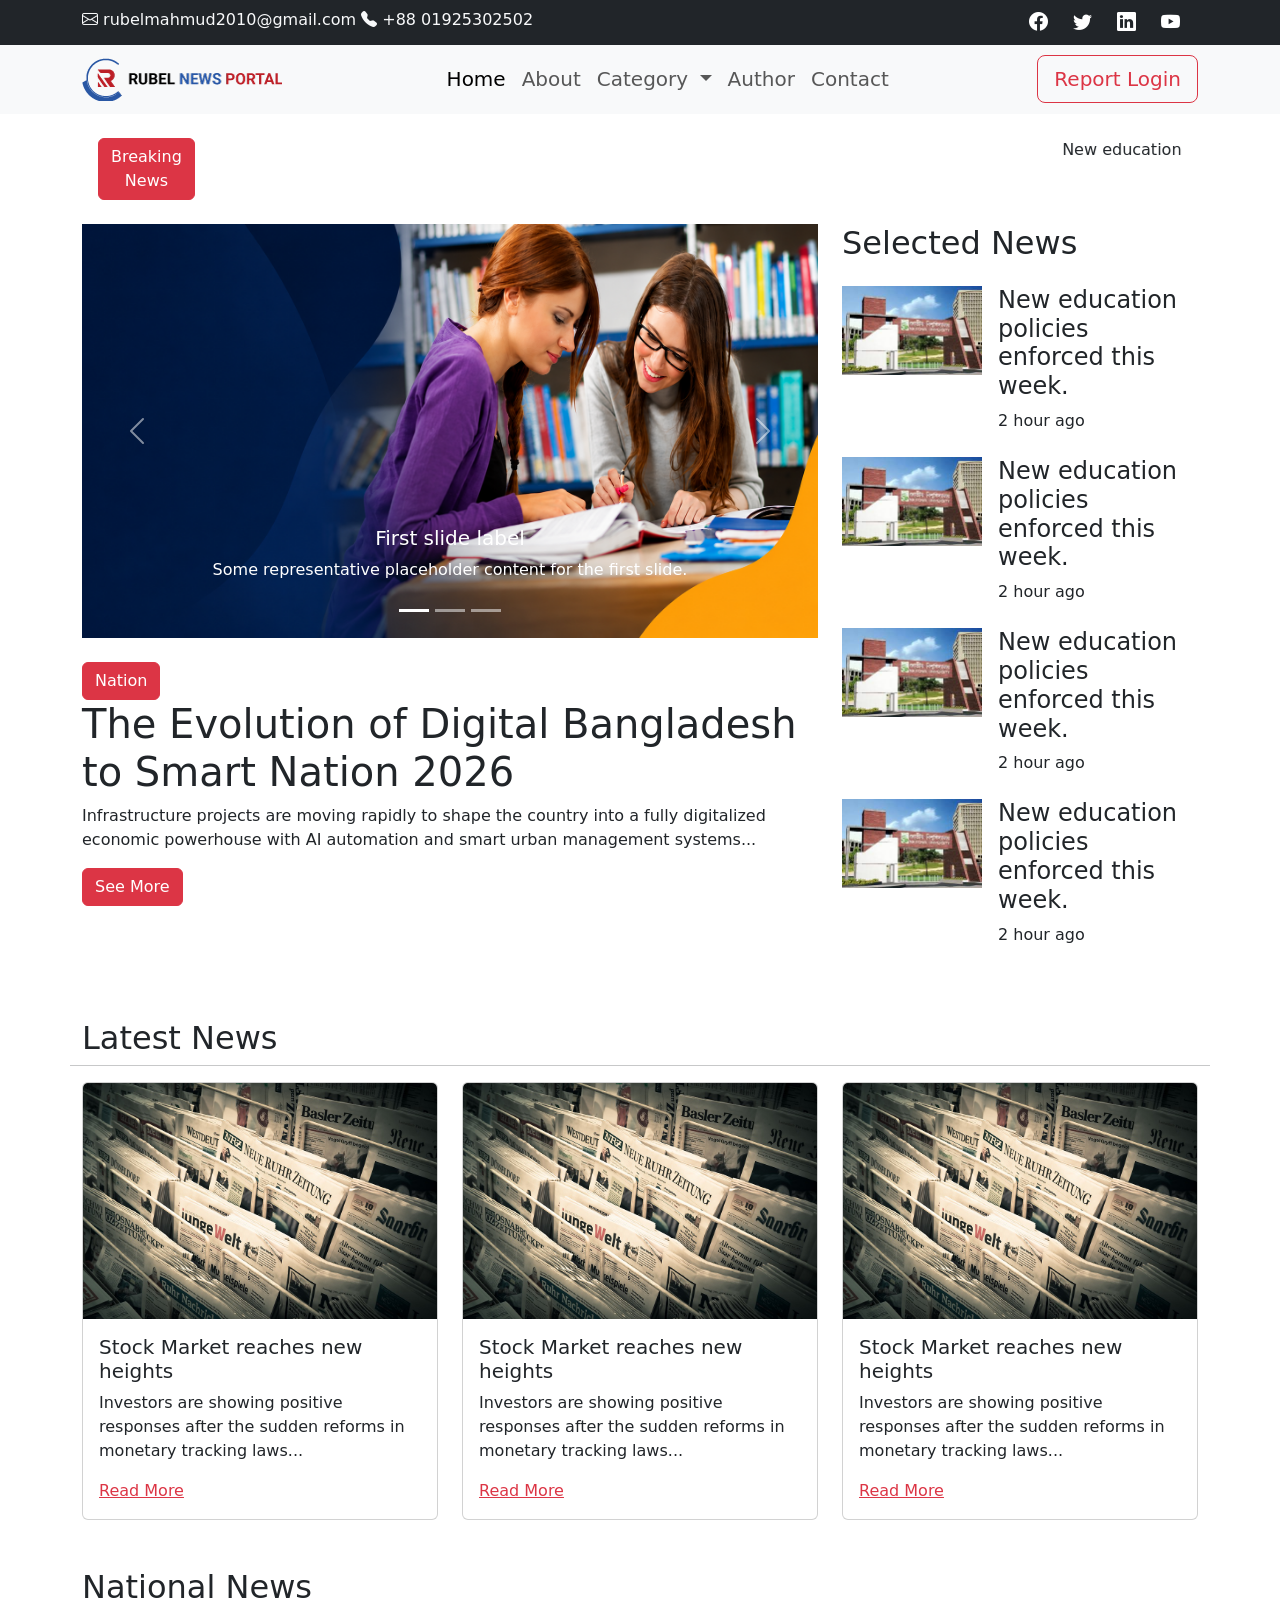
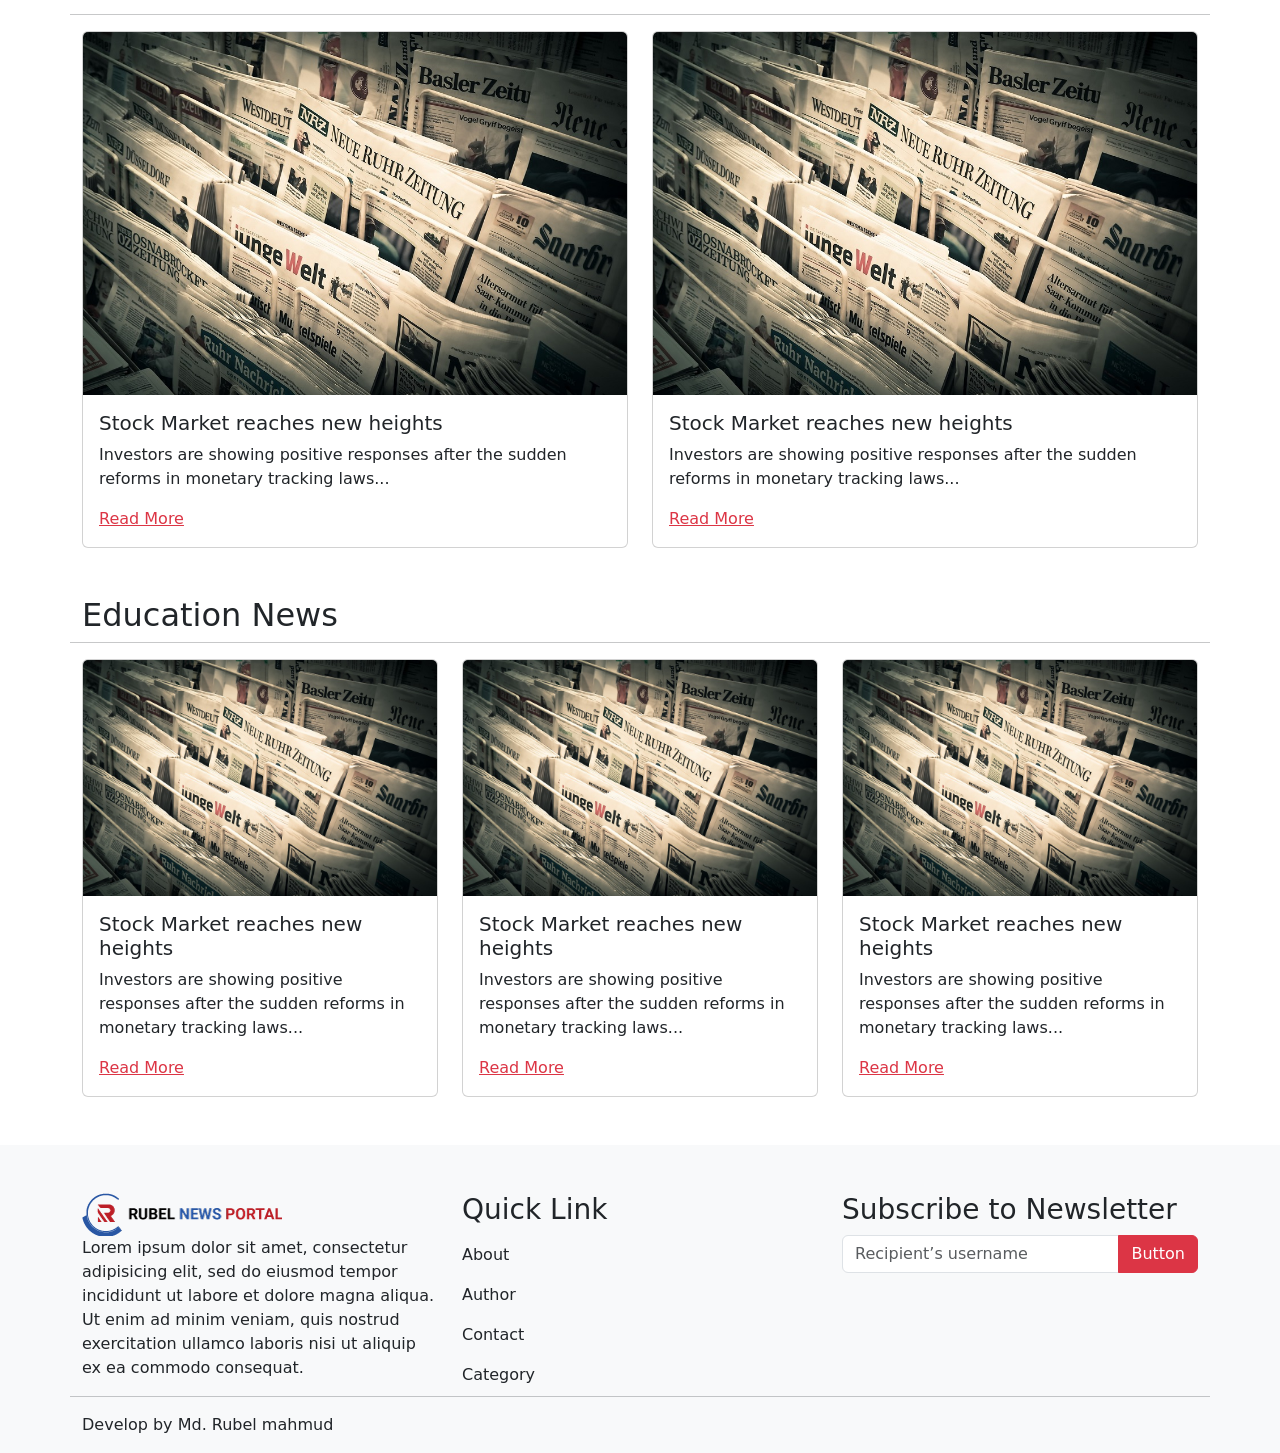
<file: index.html>
<!DOCTYPE html>
<html>
<head>
	<meta charset="utf-8">
	<meta name="viewport" content="width=device-width, initial-scale=1">
	<title>News Portal</title>
	<link rel="stylesheet" href="https://cdn.jsdelivr.net/npm/bootstrap-icons@1.13.1/font/bootstrap-icons.min.css">
	<link href="https://cdn.jsdelivr.net/npm/bootstrap@5.3.8/dist/css/bootstrap.min.css" rel="stylesheet">
	<link rel="stylesheet" type="text/css" href="css/style.css">
</head>
<body>
	<!-- Top Menu -->
	<section id="" class="bg-dark">
		<div class="container">
				<div class="row">
					<div class="col-md-6 mt-2">
						<a href="" class="text-light text-decoration-none"><i class="bi bi-envelope"></i> rubelmahmud2010@gmail.com</a>
						<span class="text-light"><i class="bi bi-telephone-fill"></i> +88 01925302502</span>
					</div>
					<div class="col-md-6">
						<div class="social-iocn  text-end">
							<a href="#"><i class="my-iocn bi bi-facebook"></i></a>
							<a href="#"><i class="my-iocn bi bi-twitter"></i></a>
							<a href="#"><i class="my-iocn bi bi-linkedin"></i></a>
							<a href="#"><i class="my-iocn bi bi-youtube"></i></a>
						</div>
						
					</div>
				</div>
			</div>
		
	</section>
	<!-- main navbar -->
	<nav class="navbar navbar-expand-lg bg-body-tertiary">
  <div class="container">
    <a class="navbar-brand" href="index.html"><img src="img/logo.png"></a>
    <button class="navbar-toggler" type="button" data-bs-toggle="collapse" data-bs-target="#navbarSupportedContent" aria-controls="navbarSupportedContent" aria-expanded="false" aria-label="Toggle navigation">
      <span class="navbar-toggler-icon"></span>
    </button>
    <div class="collapse navbar-collapse" id="navbarSupportedContent">
      <ul class="navbar-nav mx-auto mb-2 mb-lg-0">
        <li class="nav-item">
          <a class="nav-link active fs-5" aria-current="page" href="index.html">Home</a>
        </li>
        <li class="nav-item">
          <a class="nav-link fs-5" href="about.html">About</a>
        </li>
        <li class="nav-item dropdown">
          <a class="nav-link dropdown-toggle fs-5" href="#" role="button" data-bs-toggle="dropdown">
            Category
          </a>
          <ul class="dropdown-menu">
            <li><a class="dropdown-item fs-5" href="category.html">National</a></li>
            <li><a class="dropdown-item fs-5" href="category.html">Politics</a></li>
            <li><a class="dropdown-item fs-5" href="category.html">Sports</a></li>
            <li><a class="dropdown-item fs-5" href="category.html">Education</a></li>
            <li><a class="dropdown-item fs-5" href="category.html">Entertainment</a></li>
          </ul>
        </li>
        <li class="nav-item">
          <a class="nav-link fs-5" href="author.html">Author</a>
        </li>
        <li class="nav-item">
          <a class="nav-link fs-5" href="contact.html">Contact</a>
        </li>
      </ul>

        <a class="btn btn-outline-danger btn-lg" href="login.html">Report Login</a>
      
    </div>
  </div>
</nav>
<!-- breaking news -->
<div class="container">
	<div class="row">
		<div class="col-md-12 d-flex my-4">
			<div class="mx-3">
				<button class="btn btn-danger">Breaking News</button>
			</div>
			<div class="mx-3">
				<marquee onmouseover="this.stop();" onmouseout="this.start();"><span>New education policies enforced this week. | New education policies enforced this week. | New education policies enforced this week. | New education policies enforced this week.</span></marquee>
			</div>
		</div>
	</div>
</div>
<!-- Slider and Slidebar news -->
<div class="container">
  <div class="row">
    <div class="col-md-8">
      <div id="carouselExampleCaptions" class="carousel slide" data-bs-ride="carousel">
  <div class="carousel-indicators">
    <button type="button" data-bs-target="#carouselExampleCaptions" data-bs-slide-to="0" class="active" aria-current="true" aria-label="Slide 1"></button>
    <button type="button" data-bs-target="#carouselExampleCaptions" data-bs-slide-to="1" aria-label="Slide 2"></button>
    <button type="button" data-bs-target="#carouselExampleCaptions" data-bs-slide-to="2" aria-label="Slide 3"></button>
  </div>
  <div class="carousel-inner">
    <div class="carousel-item active">
      <img src="img/slider-1.png" class="d-block w-100" alt="...">
      <div class="carousel-caption d-none d-md-block">
        <h5>First slide label</h5>
        <p>Some representative placeholder content for the first slide.</p>
      </div>
    </div>
    <div class="carousel-item">
      <img src="img/slider-2.png" class="d-block w-100" alt="...">
      <div class="carousel-caption d-none d-md-block">
        <h5>Second slide label</h5>
        <p>Some representative placeholder content for the second slide.</p>
      </div>
    </div>
    <div class="carousel-item">
      <img src="img/slider-3.png" class="d-block w-100" alt="...">
      <div class="carousel-caption d-none d-md-block">
        <h5>Third slide label</h5>
        <p>Some representative placeholder content for the third slide.</p>
      </div>
    </div>
  </div>
  <button class="carousel-control-prev" type="button" data-bs-target="#carouselExampleCaptions" data-bs-slide="prev">
    <span class="carousel-control-prev-icon" aria-hidden="true"></span>
    <span class="visually-hidden">Previous</span>
  </button>
  <button class="carousel-control-next" type="button" data-bs-target="#carouselExampleCaptions" data-bs-slide="next">
    <span class="carousel-control-next-icon" aria-hidden="true"></span>
    <span class="visually-hidden">Next</span>
  </button>
</div>
			<button class="btn btn-danger mt-4">Nation</button>
			<h1>The Evolution of Digital Bangladesh to Smart Nation 2026</h1>
			<p>Infrastructure projects are moving rapidly to shape the country into a fully digitalized economic powerhouse with AI automation and smart urban management systems...</p>
			<button class="btn btn-danger">See More</button>

		</div>
		<div class="col-md-4">
			<h2>Selected News</h2>

			<div class="d-flex my-4">
				<div class="img-section">
					<img src="img/sb-2.jpg">
				</div>
				<div class="content-section ms-3">
					<h4>New education policies enforced this week.</h4>
					<span>2 hour ago</span>
				</div>
			</div>
			<div class="d-flex my-4">
				<div class="img-section">
					<img src="img/sb-2.jpg">
				</div>
				<div class="content-section ms-3">
					<h4>New education policies enforced this week.</h4>
					<span>2 hour ago</span>
				</div>
			</div>
			<div class="d-flex my-4">
				<div class="img-section">
					<img src="img/sb-2.jpg">
				</div>
				<div class="content-section ms-3">
					<h4>New education policies enforced this week.</h4>
					<span>2 hour ago</span>
				</div>
			</div>
			<div class="d-flex my-4">
				<div class="img-section">
					<img src="img/sb-2.jpg">
				</div>
				<div class="content-section ms-3">
					<h4>New education policies enforced this week.</h4>
					<span>2 hour ago</span>
				</div>
			</div>

		</div>
	</div>
</div>
<!-- Latest News start -->
<div class="container">
  <div class="row mt-5">
  	<h2>Latest News</h2>
  	<hr>
  	<div class="col-md-4">
  		<div class="card">
			  <img src="img/ln1.jpg" class="card-img-top" alt="...">
			  <div class="card-body">
			    <h5 class="card-title">Stock Market reaches new heights</h5>
			    <p class="card-text">Investors are showing positive responses after the sudden reforms in monetary tracking laws...</p>
			    <a href="#" class="text-danger">Read More</a>
		  </div>
		</div>
  	</div>
  	<div class="col-md-4">
  		<div class="card">
			  <img src="img/ln1.jpg" class="card-img-top" alt="...">
			  <div class="card-body">
			    <h5 class="card-title">Stock Market reaches new heights</h5>
			    <p class="card-text">Investors are showing positive responses after the sudden reforms in monetary tracking laws...</p>
			    <a href="#" class="text-danger">Read More</a>
		  </div>
		</div>
  	</div>
  	<div class="col-md-4">
  		<div class="card">
			  <img src="img/ln1.jpg" class="card-img-top" alt="...">
			  <div class="card-body">
			    <h5 class="card-title">Stock Market reaches new heights</h5>
			    <p class="card-text">Investors are showing positive responses after the sudden reforms in monetary tracking laws...</p>
			    <a href="#" class="text-danger">Read More</a>
		  </div>
		</div>
  	</div>

  </div>
</div>
<!-- national News start -->
<div class="container">
  <div class="row mt-5">
  	<h2>National News</h2>
  	<hr>
  	<div class="col-md-6">
  		<div class="card">
			  <img src="img/ln1.jpg" class="card-img-top" alt="...">
			  <div class="card-body">
			    <h5 class="card-title">Stock Market reaches new heights</h5>
			    <p class="card-text">Investors are showing positive responses after the sudden reforms in monetary tracking laws...</p>
			    <a href="#" class="text-danger">Read More</a>
		  </div>
		</div>
  	</div>
  	<div class="col-md-6">
  		<div class="card">
			  <img src="img/ln1.jpg" class="card-img-top" alt="...">
			  <div class="card-body">
			    <h5 class="card-title">Stock Market reaches new heights</h5>
			    <p class="card-text">Investors are showing positive responses after the sudden reforms in monetary tracking laws...</p>
			    <a href="#" class="text-danger">Read More</a>
		  </div>
		</div>
  	</div>


  </div>
</div>
<!-- Education News start -->
<div class="container">
  <div class="row mt-5">
  	<h2>Education News</h2>
  	<hr>
  	<div class="col-md-4">
  		<div class="card">
			  <img src="img/ln1.jpg" class="card-img-top" alt="...">
			  <div class="card-body">
			    <h5 class="card-title">Stock Market reaches new heights</h5>
			    <p class="card-text">Investors are showing positive responses after the sudden reforms in monetary tracking laws...</p>
			    <a href="#" class="text-danger">Read More</a>
		  </div>
		</div>
  	</div>
  	<div class="col-md-4">
  		<div class="card">
			  <img src="img/ln1.jpg" class="card-img-top" alt="...">
			  <div class="card-body">
			    <h5 class="card-title">Stock Market reaches new heights</h5>
			    <p class="card-text">Investors are showing positive responses after the sudden reforms in monetary tracking laws...</p>
			    <a href="#" class="text-danger">Read More</a>
		  </div>
		</div>
  	</div>
  	<div class="col-md-4">
  		<div class="card">
			  <img src="img/ln1.jpg" class="card-img-top" alt="...">
			  <div class="card-body">
			    <h5 class="card-title">Stock Market reaches new heights</h5>
			    <p class="card-text">Investors are showing positive responses after the sudden reforms in monetary tracking laws...</p>
			    <a href="#" class="text-danger">Read More</a>
		  </div>
		</div>
  	</div>

  </div>
</div>
<!-- Big Footer start -->
<footer id="" class="bg-light">
	<div class="container">
  <div class="row mt-5">

  	<div class="col-md-4 mt-5">
  	<div class="footer-logo">
  		<img src="img/logo.png">
  	</div>
  	<p>Lorem ipsum dolor sit amet, consectetur adipisicing elit, sed do eiusmod
  	tempor incididunt ut labore et dolore magna aliqua. Ut enim ad minim veniam,
  	quis nostrud exercitation ullamco laboris nisi ut aliquip ex ea commodo
  	consequat.</p>
  	</div>
  	<div class="col-md-4 mt-5">
  		<ul class="navbar-nav">
  			<h3>Quick Link</h3>
  			<li class="nav-item"><a class="nav-link" href="">About</a></li>
  			<li class="nav-item"><a class="nav-link" href="">Author</a></li>
  			<li class="nav-item"><a class="nav-link" href="">Contact</a></li>
  			<li class="nav-item"><a class="nav-link" href="">Category</a></li>

  		</ul>
  	
  	</div>
  	<div class="col-md-4 mt-5">
  		<h3>Subscribe to Newsletter</h3>
  		<form class="form-group">
  			<div class="input-group mb-3">
				  <input type="text" class="form-control" placeholder="Recipient’s username" aria-label="Recipient’s username" aria-describedby="button-addon2">
				  <button class="btn btn-danger" type="button" id="button-addon2">Button</button>
				</div>
  		</form>
  	
  	</div>
  	<hr>
  	<p>Develop by Md. Rubel mahmud</p>
  </div>
</div>
</footer>



	

<script src="https://cdn.jsdelivr.net/npm/bootstrap@5.3.8/dist/js/bootstrap.bundle.min.js"></script>
</body>
</html>
</file>
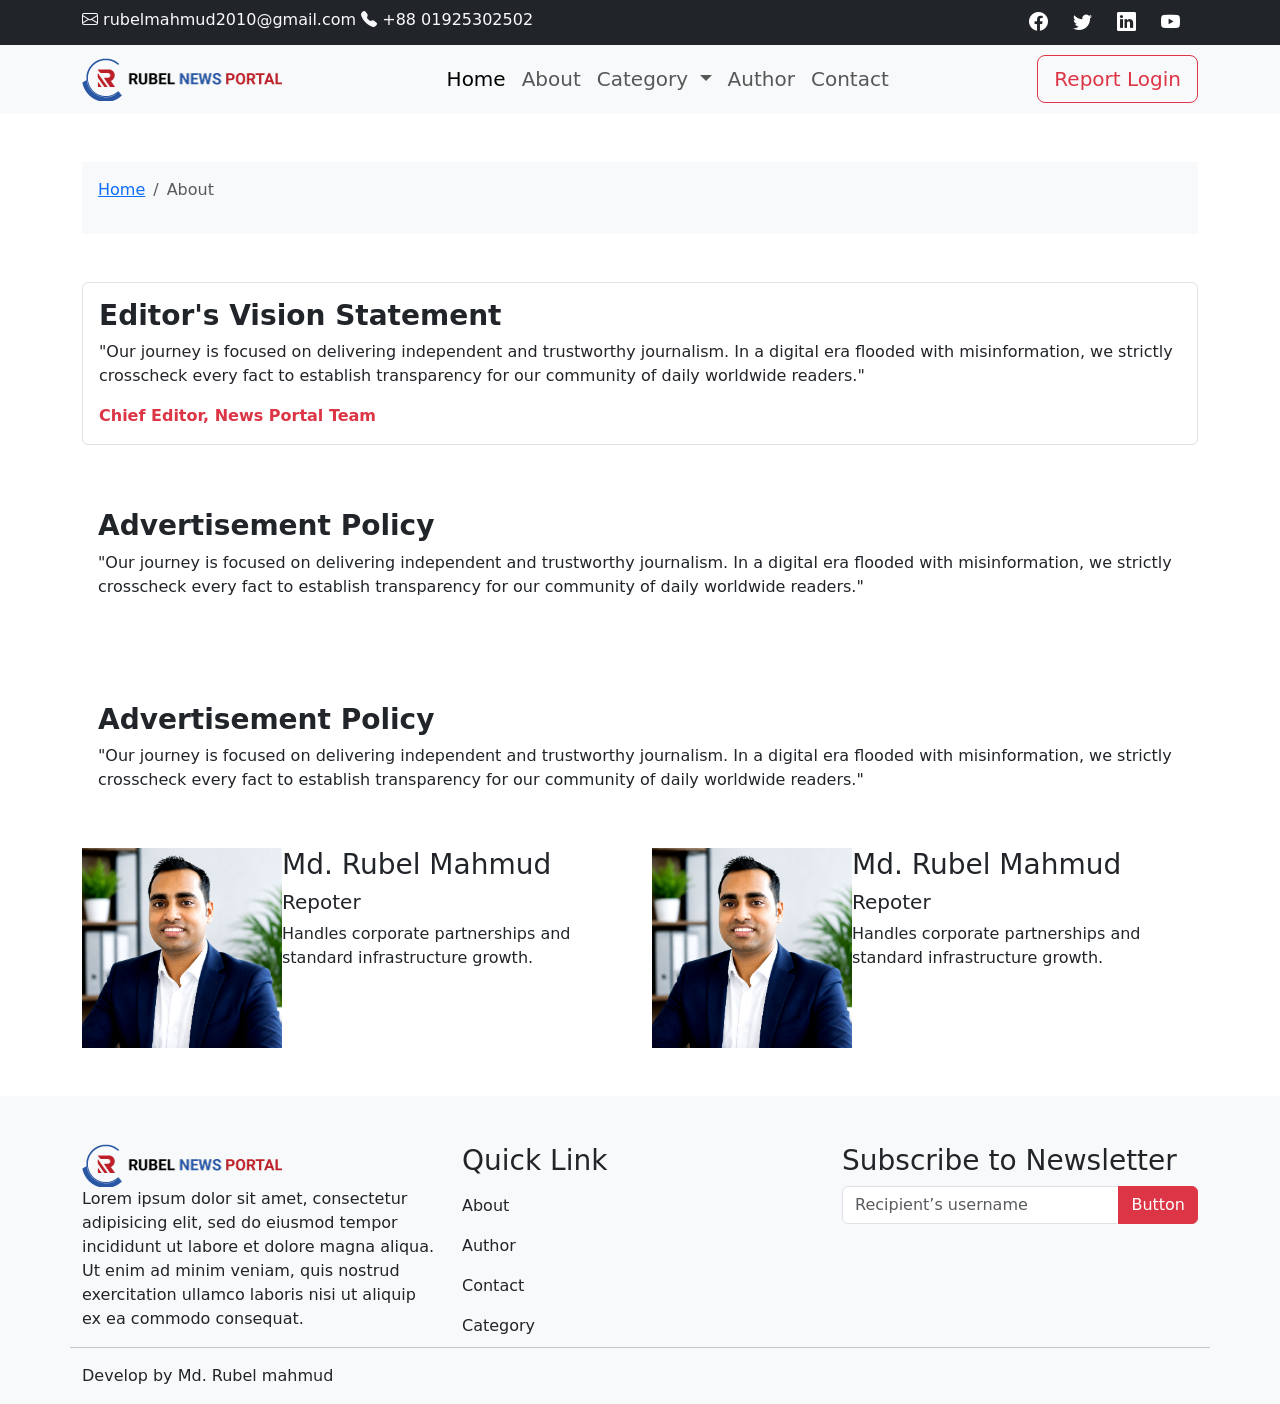
<file: about.html>
<!DOCTYPE html>
<html>
<head>
	<meta charset="utf-8">
	<meta name="viewport" content="width=device-width, initial-scale=1">
	<title>News Portal: about</title>
	<link rel="stylesheet" href="https://cdn.jsdelivr.net/npm/bootstrap-icons@1.13.1/font/bootstrap-icons.min.css">
	<link href="https://cdn.jsdelivr.net/npm/bootstrap@5.3.8/dist/css/bootstrap.min.css" rel="stylesheet">
	<link rel="stylesheet" type="text/css" href="css/style.css">
</head>
<body>
	<!-- Top Menu -->
	<section id="" class="bg-dark">
		<div class="container">
				<div class="row">
					<div class="col-md-6 mt-2">
						<a href="" class="text-light text-decoration-none"><i class="bi bi-envelope"></i> rubelmahmud2010@gmail.com</a>
						<span class="text-light"><i class="bi bi-telephone-fill"></i> +88 01925302502</span>
					</div>
					<div class="col-md-6">
						<div class="social-iocn  text-end">
							<a href="#"><i class="my-iocn bi bi-facebook"></i></a>
							<a href="#"><i class="my-iocn bi bi-twitter"></i></a>
							<a href="#"><i class="my-iocn bi bi-linkedin"></i></a>
							<a href="#"><i class="my-iocn bi bi-youtube"></i></a>
						</div>
						
					</div>
				</div>
			</div>
		
	</section>
	<!-- main navbar -->
	<nav class="navbar navbar-expand-lg bg-body-tertiary">
  <div class="container">
    <a class="navbar-brand" href="#index.html"><img src="img/logo.png"></a>
    <button class="navbar-toggler" type="button" data-bs-toggle="collapse" data-bs-target="#navbarSupportedContent" aria-controls="navbarSupportedContent" aria-expanded="false" aria-label="Toggle navigation">
      <span class="navbar-toggler-icon"></span>
    </button>
    <div class="collapse navbar-collapse" id="navbarSupportedContent">
      <ul class="navbar-nav mx-auto mb-2 mb-lg-0">
        <li class="nav-item">
          <a class="nav-link active fs-5" aria-current="page" href="index.html">Home</a>
        </li>
        <li class="nav-item">
          <a class="nav-link fs-5" href="about.html">About</a>
        </li>
        <li class="nav-item dropdown">
          <a class="nav-link dropdown-toggle fs-5" href="#" role="button" data-bs-toggle="dropdown">
            Category
          </a>
          <ul class="dropdown-menu">
            <li><a class="dropdown-item fs-5" href="category.html">National</a></li>
            <li><a class="dropdown-item fs-5" href="category.html">Politics</a></li>
            <li><a class="dropdown-item fs-5" href="category.html">Sports</a></li>
            <li><a class="dropdown-item fs-5" href="category.html">Education</a></li>
            <li><a class="dropdown-item fs-5" href="category.html">Entertainment</a></li>
          </ul>
        </li>
        <li class="nav-item">
          <a class="nav-link fs-5" href="author.html">Author</a>
        </li>
        <li class="nav-item">
          <a class="nav-link fs-5" href="contact.html">Contact</a>
        </li>
      </ul>

        <a class="btn btn-outline-danger btn-lg" href="#">Report Login</a>
      
    </div>
  </div>
</nav>
<!-- Breadcome start -->
<div class="container">
		<nav aria-label="breadcrumb" class="mt-5 bg-light p-3">
	  <ol class="breadcrumb"> 
	    <li class="breadcrumb-item"><a href="index.html">Home</a></li>
	    <li class="breadcrumb-item active" aria-current="page">About</li>
	  </ol>
	</nav>
</div>
<!-- Editor Speech Section -->
<div class="container mt-5">
		<div class="p-3 border rounded">
				<h3 class="fw-bold">Editor's Vision Statement</h3>
				<p>"Our journey is focused on delivering independent and trustworthy journalism. In a digital era flooded with misinformation, we strictly crosscheck every fact to establish transparency for our community of daily worldwide readers."</p>
				<span class="text-danger fw-semibold">Chief Editor, News Portal Team</span>
		</div>
</div>
<div class="container mt-5">
		<div class="p-3">
				<h3 class="fw-bold">Advertisement Policy</h3>
				<p>"Our journey is focused on delivering independent and trustworthy journalism. In a digital era flooded with misinformation, we strictly crosscheck every fact to establish transparency for our community of daily worldwide readers."</p>
		</div>
</div>
<div class="container mt-5">
		<div class="p-3">
				<h3 class="fw-bold"></h3>
				<h3 class="fw-bold">Advertisement Policy</h3>
				<p>"Our journey is focused on delivering independent and trustworthy journalism. In a digital era flooded with misinformation, we strictly crosscheck every fact to establish transparency for our community of daily worldwide readers."</p>
		</div>
</div>
<!-- Administrative Staff Section. -->
<div class="container">
	<div class="row">
		<div class="col-md-6 mt-4">
			<div class="sarff-section d-flex">
				<div class="sarff-img">
					<img src="img/rubel-mahmud.jpg">
				</div>
				<div>
					<h3>Md. Rubel Mahmud</h3>
					<h5>Repoter</h5>
					<p>Handles corporate partnerships and standard infrastructure growth.</p>

				</div>
			</div>
		</div>
		<div class="col-md-6 mt-4">
			<div class="sarff-section d-flex">
				<div class="sarff-img">
					<img src="img/rubel-mahmud.jpg">
				</div>
				<div>
					<h3>Md. Rubel Mahmud</h3>
					<h5>Repoter</h5>
					<p>Handles corporate partnerships and standard infrastructure growth.</p>

				</div>
			</div>
		</div>
	</div>
</div>
<!-- Big Footer start -->
<footer id="" class="bg-light">
	<div class="container">
  <div class="row mt-5">

  	<div class="col-md-4 mt-5">
  	<div class="footer-logo">
  		<img src="img/logo.png">
  	</div>
  	<p>Lorem ipsum dolor sit amet, consectetur adipisicing elit, sed do eiusmod
  	tempor incididunt ut labore et dolore magna aliqua. Ut enim ad minim veniam,
  	quis nostrud exercitation ullamco laboris nisi ut aliquip ex ea commodo
  	consequat.</p>
  	</div>
  	<div class="col-md-4 mt-5">
  		<ul class="navbar-nav">
  			<h3>Quick Link</h3>
  			<li class="nav-item"><a class="nav-link" href="">About</a></li>
  			<li class="nav-item"><a class="nav-link" href="">Author</a></li>
  			<li class="nav-item"><a class="nav-link" href="">Contact</a></li>
  			<li class="nav-item"><a class="nav-link" href="">Category</a></li>

  		</ul>
  	
  	</div>
  	<div class="col-md-4 mt-5">
  		<h3>Subscribe to Newsletter</h3>
  		<form class="form-group">
  			<div class="input-group mb-3">
				  <input type="text" class="form-control" placeholder="Recipient’s username" aria-label="Recipient’s username" aria-describedby="button-addon2">
				  <button class="btn btn-danger" type="button" id="button-addon2">Button</button>
				</div>
  		</form>
  	
  	</div>
  	<hr>
  	<p>Develop by Md. Rubel mahmud</p>
  </div>
</div>
</footer>



	

<script src="https://cdn.jsdelivr.net/npm/bootstrap@5.3.8/dist/js/bootstrap.bundle.min.js"></script>
</body>
</html>
</file>
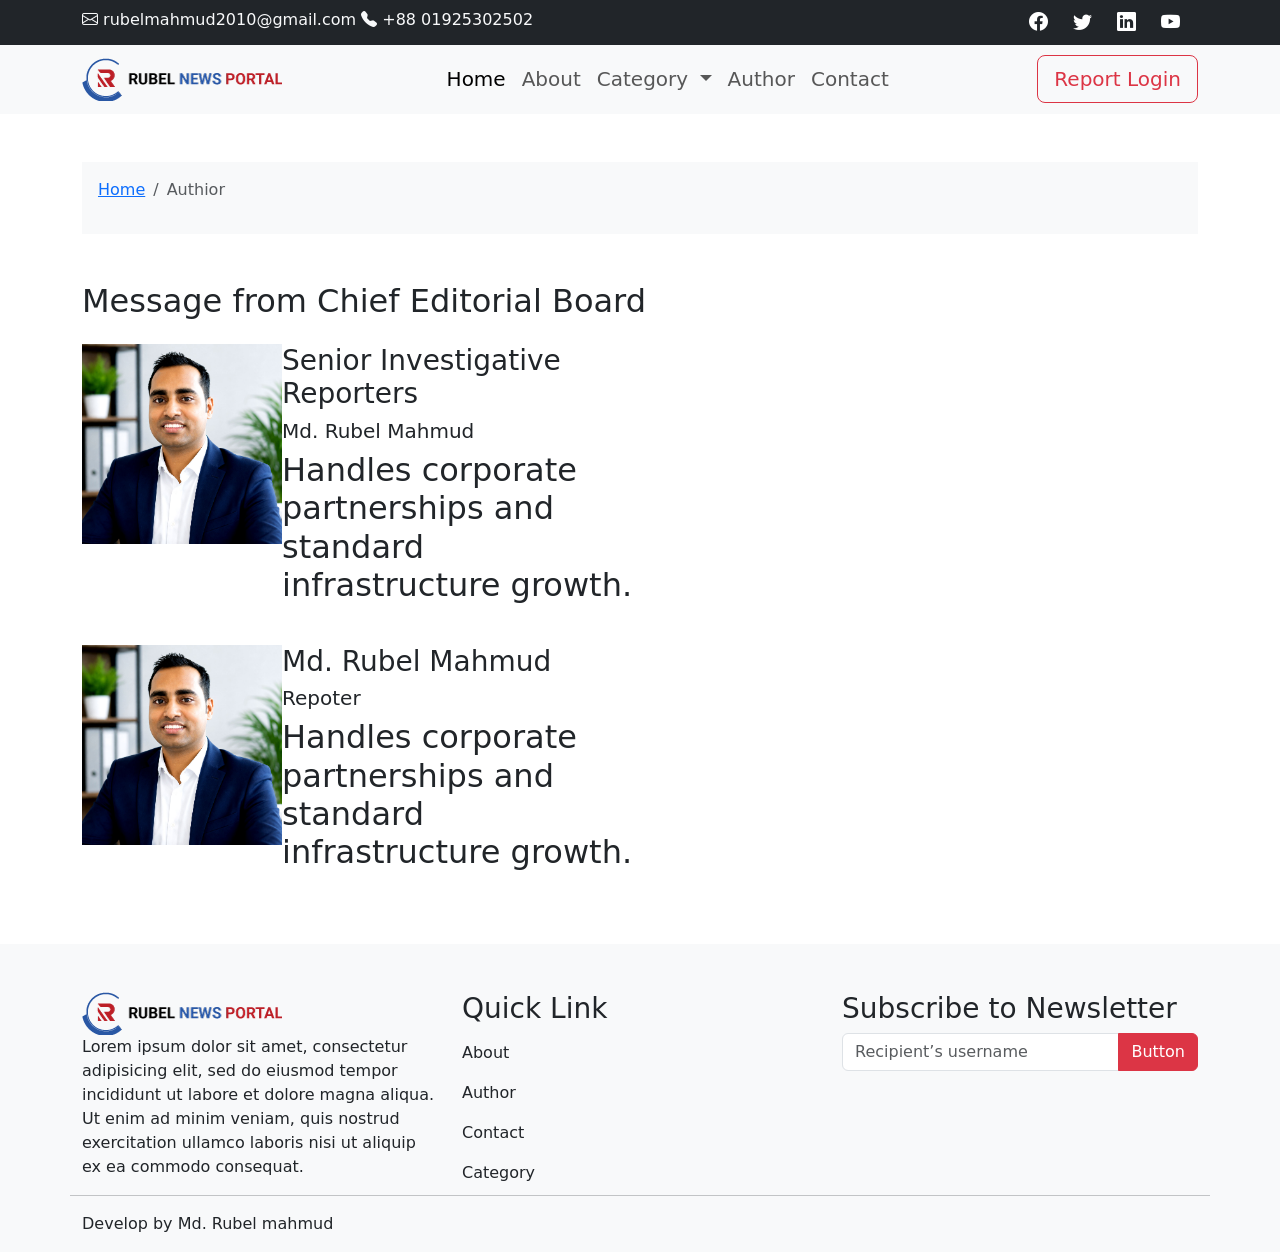
<file: author.html>
<!DOCTYPE html>
<html>
<head>
	<meta charset="utf-8">
	<meta name="viewport" content="width=device-width, initial-scale=1">
	<title>News Portal: Author</title>
	<link rel="stylesheet" href="https://cdn.jsdelivr.net/npm/bootstrap-icons@1.13.1/font/bootstrap-icons.min.css">
	<link href="https://cdn.jsdelivr.net/npm/bootstrap@5.3.8/dist/css/bootstrap.min.css" rel="stylesheet">
	<link rel="stylesheet" type="text/css" href="css/style.css">
</head>
<body>
	<!-- Top Menu -->
	<section id="" class="bg-dark">
		<div class="container">
				<div class="row">
					<div class="col-md-6 mt-2">
						<a href="" class="text-light text-decoration-none"><i class="bi bi-envelope"></i> rubelmahmud2010@gmail.com</a>
						<span class="text-light"><i class="bi bi-telephone-fill"></i> +88 01925302502</span>
					</div>
					<div class="col-md-6">
						<div class="social-iocn  text-end">
							<a href="#"><i class="my-iocn bi bi-facebook"></i></a>
							<a href="#"><i class="my-iocn bi bi-twitter"></i></a>
							<a href="#"><i class="my-iocn bi bi-linkedin"></i></a>
							<a href="#"><i class="my-iocn bi bi-youtube"></i></a>
						</div>
						
					</div>
				</div>
			</div>
		
	</section>
	<!-- main navbar -->
	<nav class="navbar navbar-expand-lg bg-body-tertiary">
  <div class="container">
    <a class="navbar-brand" href="index.html"><img src="img/logo.png"></a>
    <button class="navbar-toggler" type="button" data-bs-toggle="collapse" data-bs-target="#navbarSupportedContent" aria-controls="navbarSupportedContent" aria-expanded="false" aria-label="Toggle navigation">
      <span class="navbar-toggler-icon"></span>
    </button>
    <div class="collapse navbar-collapse" id="navbarSupportedContent">
      <ul class="navbar-nav mx-auto mb-2 mb-lg-0">
        <li class="nav-item">
          <a class="nav-link active fs-5" aria-current="page" href="index.html">Home</a>
        </li>
        <li class="nav-item">
          <a class="nav-link fs-5" href="about.html">About</a>
        </li>
        <li class="nav-item dropdown">
          <a class="nav-link dropdown-toggle fs-5" href="#" role="button" data-bs-toggle="dropdown">
            Category
          </a>
          <ul class="dropdown-menu">
            <li><a class="dropdown-item fs-5" href="category.html">National</a></li>
            <li><a class="dropdown-item fs-5" href="category.html">Politics</a></li>
            <li><a class="dropdown-item fs-5" href="category.html">Sports</a></li>
            <li><a class="dropdown-item fs-5" href="category.html">Education</a></li>
            <li><a class="dropdown-item fs-5" href="category.html">Entertainment</a></li>
          </ul>
        </li>
        <li class="nav-item">
          <a class="nav-link fs-5" href="author.html">Author</a>
        </li>
        <li class="nav-item">
          <a class="nav-link fs-5" href="contact.html">Contact</a>
        </li>
      </ul>

        <a class="btn btn-outline-danger btn-lg" href="#">Report Login</a>
      
    </div>
  </div>
</nav>
<!-- Breadcome start -->
<div class="container">
		<nav aria-label="breadcrumb" class="mt-5 bg-light p-3">
	  <ol class="breadcrumb"> 
	    <li class="breadcrumb-item"><a href="index.html">Home</a></li>
	    <li class="breadcrumb-item active" aria-current="page">Authior</li>
	  </ol>
	</nav>
</div>



<!-- Administrative Staff Section. -->
<div class="container">
	<div class="row mt-5">
		<h2>Message from Chief Editorial Board</hcategory.html>
		<div class="col-md-6 mt-4">
			<div class="sarff-section d-flex">
				<div class="sarff-img">
					<img src="img/rubel-mahmud.jpg">
				</div>
				<div>
					<h3>Senior Investigative Reporters</h3>
					<h5>Md. Rubel Mahmud</h5>
					<p>Handles corporate partnerships and standard infrastructure growth.</p>

				</div>
			</div>
		</div>
		<div class="col-md-6 mt-4">
			<div class="sarff-section d-flex">
				<div class="sarff-img">
					<img src="img/rubel-mahmud.jpg">
				</div>
				<div>
					<h3>Md. Rubel Mahmud</h3>
					<h5>Repoter</h5>
					<p>Handles corporate partnerships and standard infrastructure growth.</p>

				</div>
			</div>
		</div>
	</div>
</div>
<!-- Big Footer start -->
<footer id="" class="bg-light">
	<div class="container">
  <div class="row mt-5">

  	<div class="col-md-4 mt-5">
  	<div class="footer-logo">
  		<img src="img/logo.png">
  	</div>
  	<p>Lorem ipsum dolor sit amet, consectetur adipisicing elit, sed do eiusmod
  	tempor incididunt ut labore et dolore magna aliqua. Ut enim ad minim veniam,
  	quis nostrud exercitation ullamco laboris nisi ut aliquip ex ea commodo
  	consequat.</p>
  	</div>
  	<div class="col-md-4 mt-5">
  		<ul class="navbar-nav">
  			<h3>Quick Link</h3>
  			<li class="nav-item"><a class="nav-link" href="">About</a></li>
  			<li class="nav-item"><a class="nav-link" href="">Author</a></li>
  			<li class="nav-item"><a class="nav-link" href="">Contact</a></li>
  			<li class="nav-item"><a class="nav-link" href="">Category</a></li>

  		</ul>
  	
  	</div>
  	<div class="col-md-4 mt-5">
  		<h3>Subscribe to Newsletter</h3>
  		<form class="form-group">
  			<div class="input-group mb-3">
				  <input type="text" class="form-control" placeholder="Recipient’s username" aria-label="Recipient’s username" aria-describedby="button-addon2">
				  <button class="btn btn-danger" type="button" id="button-addon2">Button</button>
				</div>
  		</form>
  	
  	</div>
  	<hr>
  	<p>Develop by Md. Rubel mahmud</p>
  </div>
</div>
</footer>



	

<script src="https://cdn.jsdelivr.net/npm/bootstrap@5.3.8/dist/js/bootstrap.bundle.min.js"></script>
</body>
</html>
</file>
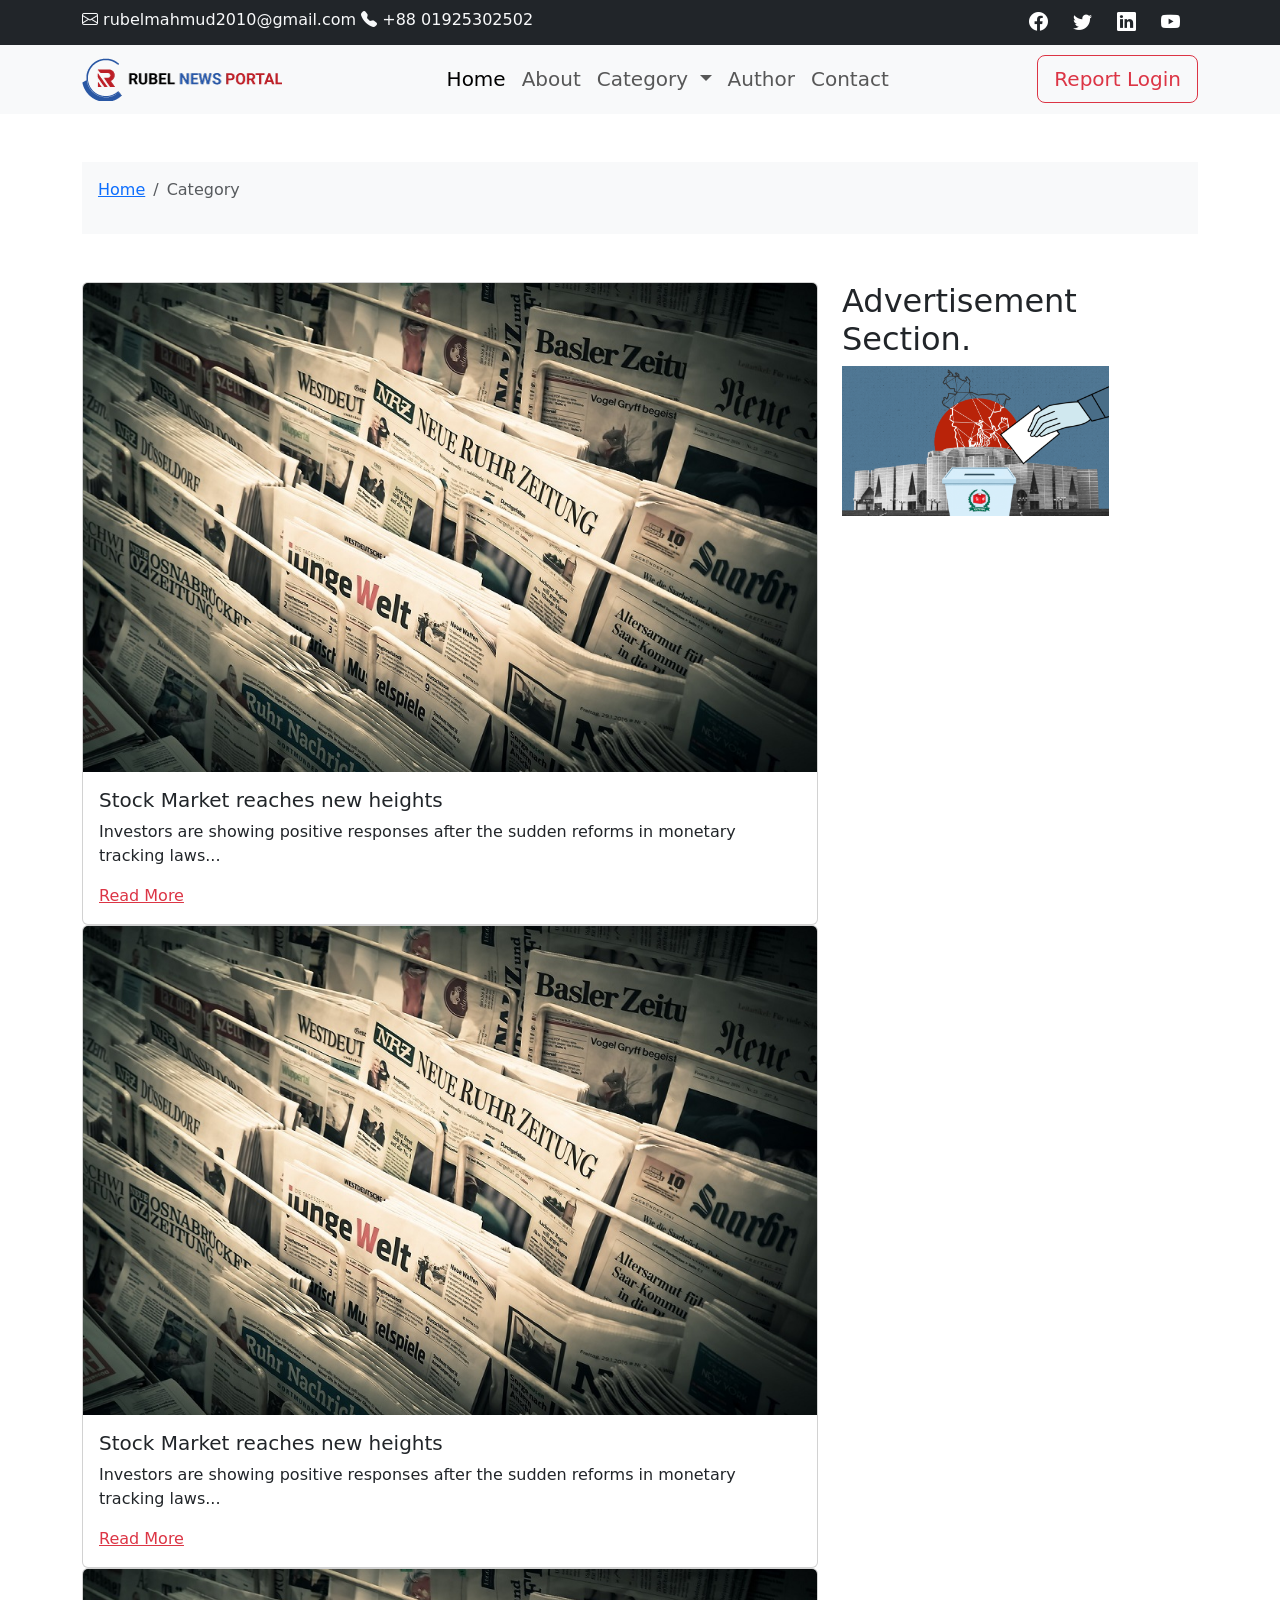
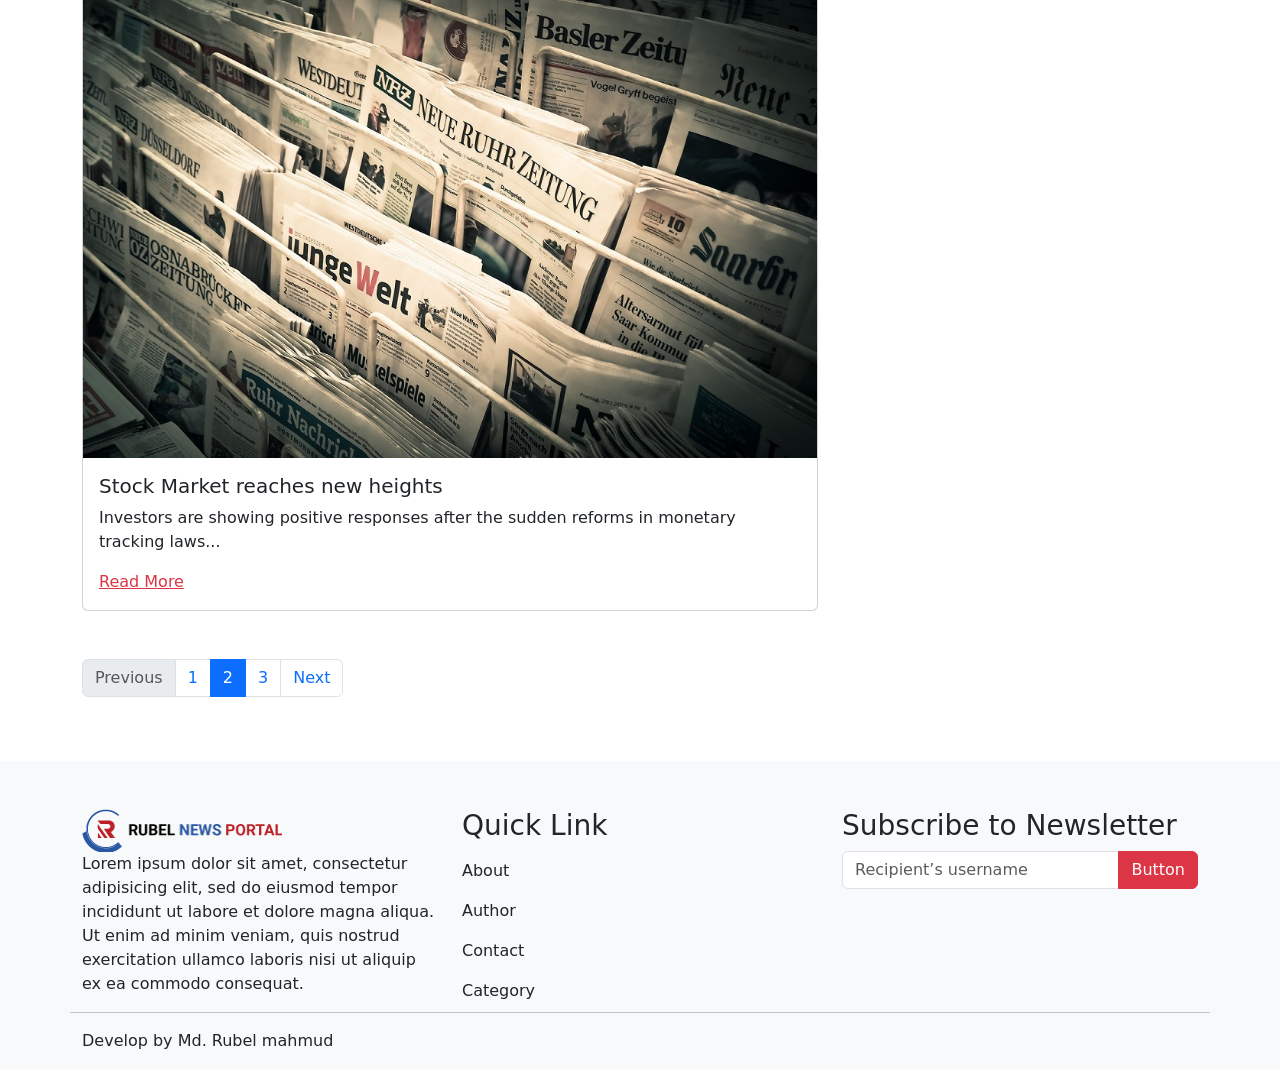
<file: category.html>
<!DOCTYPE html>
<html>
<head>
	<meta charset="utf-8">
	<meta name="viewport" content="width=device-width, initial-scale=1">
	<title>News Portal: Category</title>
	<link rel="stylesheet" href="https://cdn.jsdelivr.net/npm/bootstrap-icons@1.13.1/font/bootstrap-icons.min.css">
	<link href="https://cdn.jsdelivr.net/npm/bootstrap@5.3.8/dist/css/bootstrap.min.css" rel="stylesheet">
	<link rel="stylesheet" type="text/css" href="css/style.css">
</head>
<body>
	<!-- Top Menu -->
	<section id="" class="bg-dark">
		<div class="container">
				<div class="row">
					<div class="col-md-6 mt-2">
						<a href="" class="text-light text-decoration-none"><i class="bi bi-envelope"></i> rubelmahmud2010@gmail.com</a>
						<span class="text-light"><i class="bi bi-telephone-fill"></i> +88 01925302502</span>
					</div>
					<div class="col-md-6">
						<div class="social-iocn  text-end">
							<a href="#"><i class="my-iocn bi bi-facebook"></i></a>
							<a href="#"><i class="my-iocn bi bi-twitter"></i></a>
							<a href="#"><i class="my-iocn bi bi-linkedin"></i></a>
							<a href="#"><i class="my-iocn bi bi-youtube"></i></a>
						</div>
						
					</div>
				</div>
			</div>
		
	</section>
	<!-- main navbar -->
	<nav class="navbar navbar-expand-lg bg-body-tertiary">
  <div class="container">
    <a class="navbar-brand" href="index.html"><img src="img/logo.png"></a>
    <button class="navbar-toggler" type="button" data-bs-toggle="collapse" data-bs-target="#navbarSupportedContent" aria-controls="navbarSupportedContent" aria-expanded="false" aria-label="Toggle navigation">
      <span class="navbar-toggler-icon"></span>
    </button>
    <div class="collapse navbar-collapse" id="navbarSupportedContent">
      <ul class="navbar-nav mx-auto mb-2 mb-lg-0">
        <li class="nav-item">
          <a class="nav-link active fs-5" aria-current="page" href="index.html">Home</a>
        </li>
        <li class="nav-item">
          <a class="nav-link fs-5" href="about.html">About</a>
        </li>
        <li class="nav-item dropdown">
          <a class="nav-link dropdown-toggle fs-5" href="#" role="button" data-bs-toggle="dropdown">
            Category
          </a>
          <ul class="dropdown-menu">
            <li><a class="dropdown-item fs-5" href="#">National</a></li>
            <li><a class="dropdown-item fs-5" href="#">Politics</a></li>
            <li><a class="dropdown-item fs-5" href="#">Sports</a></li>
            <li><a class="dropdown-item fs-5" href="#">Education</a></li>
            <li><a class="dropdown-item fs-5" href="#">Entertainment</a></li>
          </ul>
        </li>
        <li class="nav-item">
          <a class="nav-link fs-5" href="author.html">Author</a>
        </li>
        <li class="nav-item">
          <a class="nav-link fs-5" href="contact.html">Contact</a>
        </li>
      </ul>

        <a class="btn btn-outline-danger btn-lg" href="#">Report Login</a>
      
    </div>
  </div>
</nav>
<!-- Breadcome start -->
<div class="container">
		<nav aria-label="breadcrumb" class="mt-5 bg-light p-3">
	  <ol class="breadcrumb"> 
	    <li class="breadcrumb-item"><a href="index.html">Home</a></li>
	    <li class="breadcrumb-item active" aria-current="page">Category</li>
	  </ol>
	</nav>
</div>
<!-- category page start -->
<div class="container">
	<div class="row mt-5">
		<div class="col-md-8">
		<div class="card">
			  <img src="img/ln1.jpg" class="card-img-top" alt="...">
			  <div class="card-body">
			    <h5 class="card-title">Stock Market reaches new heights</h5>
			    <p class="card-text">Investors are showing positive responses after the sudden reforms in monetary tracking laws...</p>
			    <a href="#" class="text-danger">Read More</a>
		  </div>
		</div>
		<div class="card">
			  <img src="img/ln1.jpg" class="card-img-top" alt="...">
			  <div class="card-body">
			    <h5 class="card-title">Stock Market reaches new heights</h5>
			    <p class="card-text">Investors are showing positive responses after the sudden reforms in monetary tracking laws...</p>
			    <a href="#" class="text-danger">Read More</a>
		  </div>
		</div>
		<div class="card">
			  <img src="img/ln1.jpg" class="card-img-top" alt="...">
			  <div class="card-body">
			    <h5 class="card-title">Stock Market reaches new heights</h5>
			    <p class="card-text">Investors are showing positive responses after the sudden reforms in monetary tracking laws...</p>
			    <a href="#" class="text-danger">Read More</a>
		  </div>
		</div>
			
		</div>
		<div class="col-md-4">
		<h2>Advertisement Section.</h2>
		<img class="w-75" src="img/sb-4.png">
			
		</div>
	
<!-- pagination start -->
<nav aria-label="..." class="mt-5">
  <ul class="pagination">
    <li class="page-item disabled">
      <a class="page-link">Previous</a>
    </li>
    <li class="page-item"><a class="page-link" href="#">1</a></li>
    <li class="page-item active">
      <a class="page-link" href="#" aria-current="page">2</a>
    </li>
    <li class="page-item"><a class="page-link" href="#">3</a></li>
    <li class="page-item">
      <a class="page-link" href="#">Next</a>
    </li>
  </ul>
</nav>
	</div>
</div>



<!-- Big Footer start -->
<footer id="" class="bg-light">
	<div class="container">
  <div class="row mt-5">

  	<div class="col-md-4 mt-5">
  	<div class="footer-logo">
  		<img src="img/logo.png">
  	</div>
  	<p>Lorem ipsum dolor sit amet, consectetur adipisicing elit, sed do eiusmod
  	tempor incididunt ut labore et dolore magna aliqua. Ut enim ad minim veniam,
  	quis nostrud exercitation ullamco laboris nisi ut aliquip ex ea commodo
  	consequat.</p>
  	</div>
  	<div class="col-md-4 mt-5">
  		<ul class="navbar-nav">
  			<h3>Quick Link</h3>
  			<li class="nav-item"><a class="nav-link" href="">About</a></li>
  			<li class="nav-item"><a class="nav-link" href="">Author</a></li>
  			<li class="nav-item"><a class="nav-link" href="">Contact</a></li>
  			<li class="nav-item"><a class="nav-link" href="">Category</a></li>

  		</ul>
  	
  	</div>
  	<div class="col-md-4 mt-5">
  		<h3>Subscribe to Newsletter</h3>
  		<form class="form-group">
  			<div class="input-group mb-3">
				  <input type="text" class="form-control" placeholder="Recipient’s username" aria-label="Recipient’s username" aria-describedby="button-addon2">
				  <button class="btn btn-danger" type="button" id="button-addon2">Button</button>
				</div>
  		</form>
  	
  	</div>
  	<hr>
  	<p>Develop by Md. Rubel mahmud</p>
  </div>
</div>
</footer>



	

<script src="https://cdn.jsdelivr.net/npm/bootstrap@5.3.8/dist/js/bootstrap.bundle.min.js"></script>
</body>
</html>
</file>
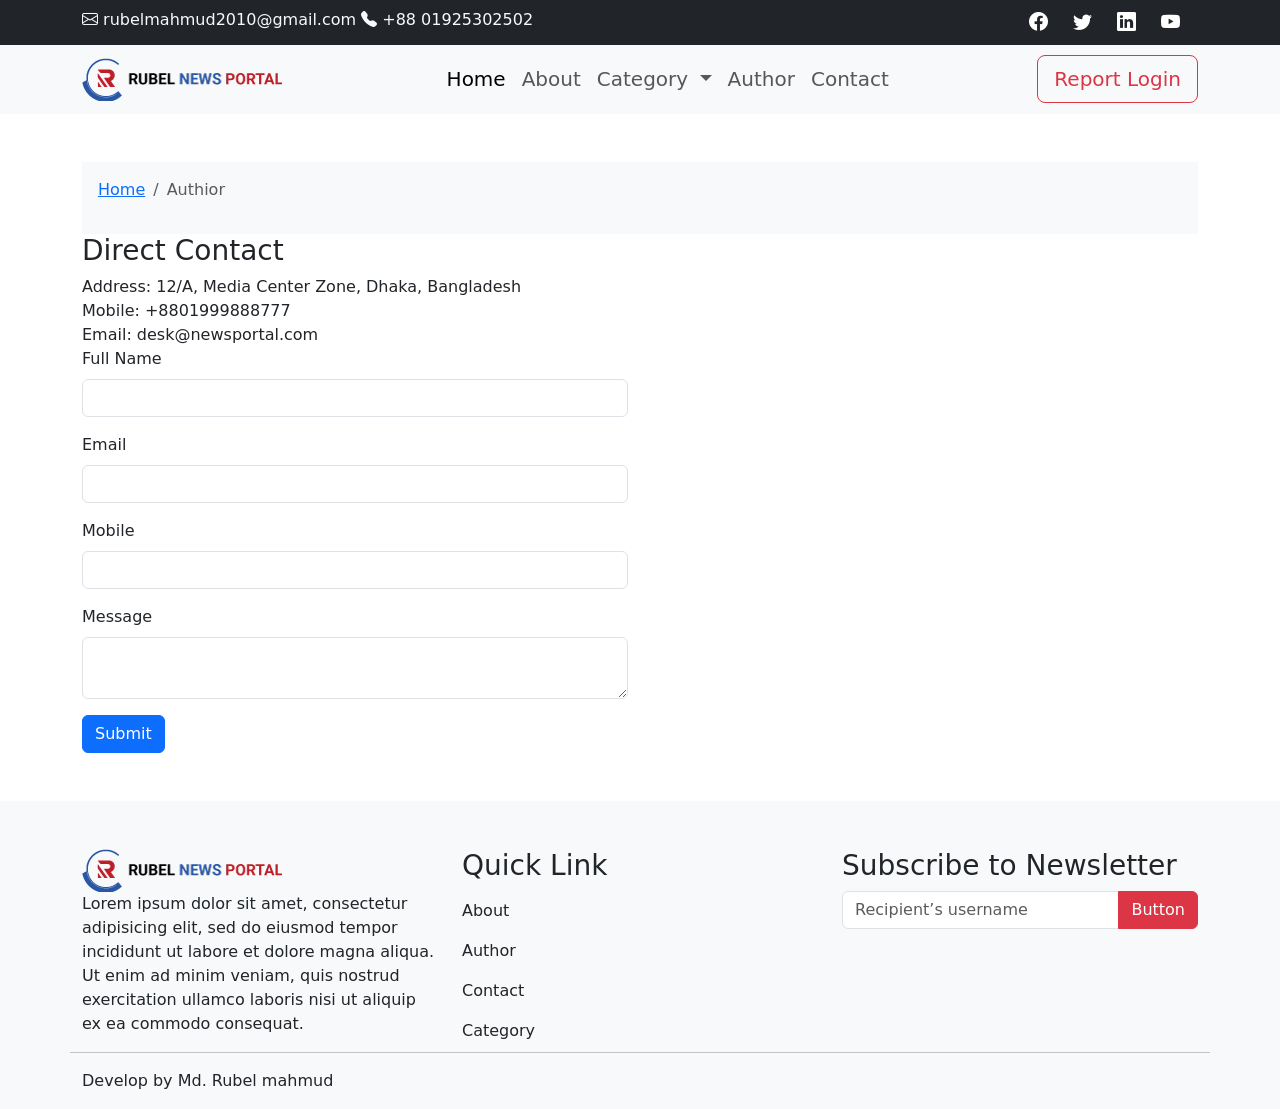
<file: contact.html>
<!DOCTYPE html>
<html>
<head>
	<meta charset="utf-8">
	<meta name="viewport" content="width=device-width, initial-scale=1">
	<title>News Portal: Contact</title>
	<link rel="stylesheet" href="https://cdn.jsdelivr.net/npm/bootstrap-icons@1.13.1/font/bootstrap-icons.min.css">
	<link href="https://cdn.jsdelivr.net/npm/bootstrap@5.3.8/dist/css/bootstrap.min.css" rel="stylesheet">
	<link rel="stylesheet" type="text/css" href="css/style.css">
</head>
<body>
	<!-- Top Menu -->
	<section id="" class="bg-dark">
		<div class="container">
				<div class="row">
					<div class="col-md-6 mt-2">
						<a href="" class="text-light text-decoration-none"><i class="bi bi-envelope"></i> rubelmahmud2010@gmail.com</a>
						<span class="text-light"><i class="bi bi-telephone-fill"></i> +88 01925302502</span>
					</div>
					<div class="col-md-6">
						<div class="social-iocn  text-end">
							<a href="#"><i class="my-iocn bi bi-facebook"></i></a>
							<a href="#"><i class="my-iocn bi bi-twitter"></i></a>
							<a href="#"><i class="my-iocn bi bi-linkedin"></i></a>
							<a href="#"><i class="my-iocn bi bi-youtube"></i></a>
						</div>
						
					</div>
				</div>
			</div>
		
	</section>
	<!-- main navbar -->
	<nav class="navbar navbar-expand-lg bg-body-tertiary">
  <div class="container">
    <a class="navbar-brand" href="index.html"><img src="img/logo.png"></a>
    <button class="navbar-toggler" type="button" data-bs-toggle="collapse" data-bs-target="#navbarSupportedContent" aria-controls="navbarSupportedContent" aria-expanded="false" aria-label="Toggle navigation">
      <span class="navbar-toggler-icon"></span>
    </button>
    <div class="collapse navbar-collapse" id="navbarSupportedContent">
      <ul class="navbar-nav mx-auto mb-2 mb-lg-0">
        <li class="nav-item">
          <a class="nav-link active fs-5" aria-current="page" href="index.html">Home</a>
        </li>
        <li class="nav-item">
          <a class="nav-link fs-5" href="about.html">About</a>
        </li>
        <li class="nav-item dropdown">
          <a class="nav-link dropdown-toggle fs-5" href="#" role="button" data-bs-toggle="dropdown">
            Category
          </a>
          <ul class="dropdown-menu">
            <li><a class="dropdown-item fs-5" href="category.html">National</a></li>
            <li><a class="dropdown-item fs-5" href="category.html">Politics</a></li>
            <li><a class="dropdown-item fs-5" href="category.html">Sports</a></li>
            <li><a class="dropdown-item fs-5" href="category.html">Education</a></li>
            <li><a class="dropdown-item fs-5" href="category.html">Entertainment</a></li>
          </ul>
        </li>
        <li class="nav-item">
          <a class="nav-link fs-5" href="author.html">Author</a>
        </li>
        <li class="nav-item">
          <a class="nav-link fs-5" href="contact.html">Contact</a>
        </li>
      </ul>

        <a class="btn btn-outline-danger btn-lg" href="#">Report Login</a>
      
    </div>
  </div>
</nav>
<!-- Breadcome start -->
<div class="container">
		<nav aria-label="breadcrumb" class="mt-5 bg-light p-3">
	  <ol class="breadcrumb"> 
	    <li class="breadcrumb-item"><a href="index.html">Home</a></li>
	    <li class="breadcrumb-item active" aria-current="page">Authior</li>
	  </ol>
	</nav>
</div>
<!-- contact page start -->
<div class="container">
	<div class="row mt-category.html">
		<div class="col-md-6">
			<div class="contact-info">
				<h3>Direct Contact</h3>
 				Address: 12/A, Media Center Zone, Dhaka, Bangladesh<br>

 				Mobile: +8801999888777<br>

 					Email: desk@newsportal.com<br>
			</div>
			<!-- form -->
			<form>
				  <div class="mb-3">
				    <label for="exampleInputEmail1" class="form-label">Full Name</label>
				    <input type="text" class="form-control" id="exampleInputEmail1" aria-describedby="emailHelp">
				  </div>
				  <div class="mb-3">
				    <label  class="form-label">Email</label>
				    <input type="email" class="form-control">
				  </div>
				  <div class="mb-3">
				    <label  class="form-label">Mobile</label>
				    <input type="phone" class="form-control">
				  </div>
				  <div class="mb-3">
				    <label  class="form-label">Message</label>
				    <textarea class="form-control"></textarea>
				  </div>
				 
				  
				  <button type="submit" class="btn btn-primary">Submit</button>
			</form>
		</div>
		<div class="col-md-6">
			<iframe src="https://www.google.com/maps/embed?pb=!1m16!1m12!1m3!1d14462.85167129699!2d90.00948244598536!3d25.00986914113667!2m3!1f0!2f0!3f0!3m2!1i1024!2i768!4f13.1!2m1!1sSherpur%20Govt.%20College!5e0!3m2!1sen!2sbd!4v1788348341544!5m2!1sen!2sbd" width="600" height="450" style="border:0;" allowfullscreen="" loading="lazy" referrerpolicy="strict-origin-when-cross-origin"></iframe>
		</div>
	</div>
</div>



<!-- Big Footer start -->
<footer id="" class="bg-light">
	<div class="container">
  <div class="row mt-5">

  	<div class="col-md-4 mt-5">
  	<div class="footer-logo">
  		<img src="img/logo.png">
  	</div>
  	<p>Lorem ipsum dolor sit amet, consectetur adipisicing elit, sed do eiusmod
  	tempor incididunt ut labore et dolore magna aliqua. Ut enim ad minim veniam,
  	quis nostrud exercitation ullamco laboris nisi ut aliquip ex ea commodo
  	consequat.</p>
  	</div>
  	<div class="col-md-4 mt-5">
  		<ul class="navbar-nav">
  			<h3>Quick Link</h3>
  			<li class="nav-item"><a class="nav-link" href="">About</a></li>
  			<li class="nav-item"><a class="nav-link" href="">Author</a></li>
  			<li class="nav-item"><a class="nav-link" href="">Contact</a></li>
  			<li class="nav-item"><a class="nav-link" href="">Category</a></li>

  		</ul>
  	
  	</div>
  	<div class="col-md-4 mt-5">
  		<h3>Subscribe to Newsletter</h3>
  		<form class="form-group">
  			<div class="input-group mb-3">
				  <input type="text" class="form-control" placeholder="Recipient’s username" aria-label="Recipient’s username" aria-describedby="button-addon2">
				  <button class="btn btn-danger" type="button" id="button-addon2">Button</button>
				</div>
  		</form>
  	
  	</div>
  	<hr>
  	<p>Develop by Md. Rubel mahmud</p>
  </div>
</div>
</footer>



	

<script src="https://cdn.jsdelivr.net/npm/bootstrap@5.3.8/dist/js/bootstrap.bundle.min.js"></script>
</body>
</html>
</file>
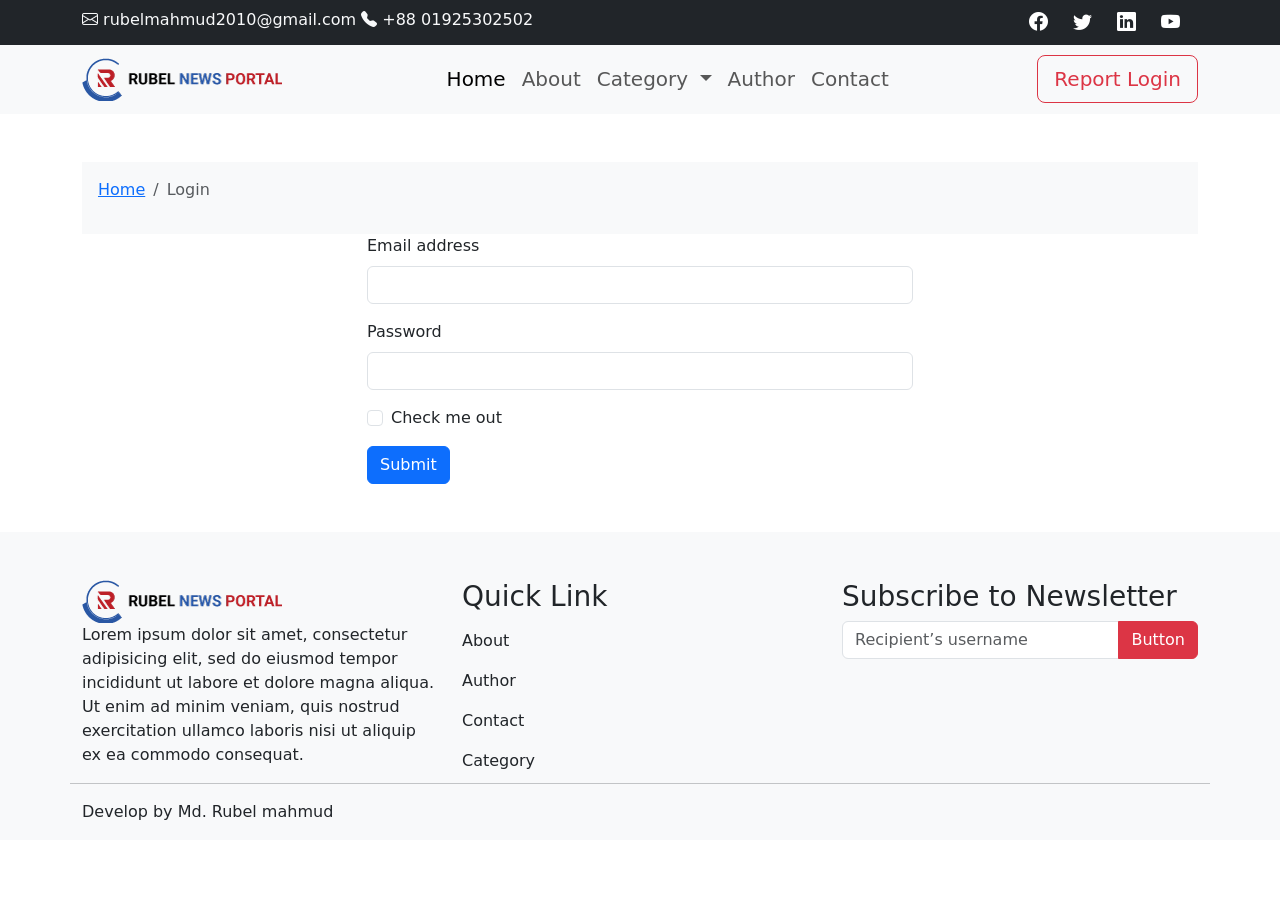
<file: login.html>
<!DOCTYPE html>
<html>
<head>
	<meta charset="utf-8">
	<meta name="viewport" content="width=device-width, initial-scale=1">
	<title>News Portal: login</title>
	<link rel="stylesheet" href="https://cdn.jsdelivr.net/npm/bootstrap-icons@1.13.1/font/bootstrap-icons.min.css">
	<link href="https://cdn.jsdelivr.net/npm/bootstrap@5.3.8/dist/css/bootstrap.min.css" rel="stylesheet">
	<link rel="stylesheet" type="text/css" href="css/style.css">
</head>
<body>
	<!-- Top Menu -->
	<section id="" class="bg-dark">
		<div class="container">
				<div class="row">
					<div class="col-md-6 mt-2">
						<a href="" class="text-light text-decoration-none"><i class="bi bi-envelope"></i> rubelmahmud2010@gmail.com</a>
						<span class="text-light"><i class="bi bi-telephone-fill"></i> +88 01925302502</span>
					</div>
					<div class="col-md-6">
						<div class="social-iocn  text-end">
							<a href="#"><i class="my-iocn bi bi-facebook"></i></a>
							<a href="#"><i class="my-iocn bi bi-twitter"></i></a>
							<a href="#"><i class="my-iocn bi bi-linkedin"></i></a>
							<a href="#"><i class="my-iocn bi bi-youtube"></i></a>
						</div>
						
					</div>
				</div>
			</div>
		
	</section>
	<!-- main navbar -->
	<nav class="navbar navbar-expand-lg bg-body-tertiary">
  <div class="container">
    <a class="navbar-brand" href="index.html"><img src="img/logo.png"></a>
    <button class="navbar-toggler" type="button" data-bs-toggle="collapse" data-bs-target="#navbarSupportedContent" aria-controls="navbarSupportedContent" aria-expanded="false" aria-label="Toggle navigation">
      <span class="navbar-toggler-icon"></span>
    </button>
    <div class="collapse navbar-collapse" id="navbarSupportedContent">
      <ul class="navbar-nav mx-auto mb-2 mb-lg-0">
        <li class="nav-item">
          <a class="nav-link active fs-5" aria-current="page" href="index.html">Home</a>
        </li>
        <li class="nav-item">
          <a class="nav-link fs-5" href="about.html">About</a>
        </li>
        <li class="nav-item dropdown">
          <a class="nav-link dropdown-toggle fs-5" href="#" role="button" data-bs-toggle="dropdown">
            Category
          </a>
          <ul class="dropdown-menu">
            <li><a class="dropdown-item fs-5" href="category.html">National</a></li>
            <li><a class="dropdown-item fs-5" href="category.html">Politics</a></li>
            <li><a class="dropdown-item fs-5" href="category.html">Sports</a></li>
            <li><a class="dropdown-item fs-5" href="category.html">Education</a></li>
            <li><a class="dropdown-item fs-5" href="category.html">Entertainment</a></li>
          </ul>
        </li>
        <li class="nav-item">
          <a class="nav-link fs-5" href="author.html">Author</a>
        </li>
        <li class="nav-item">
          <a class="nav-link fs-5" href="contact.html">Contact</a>
        </li>
      </ul>

        <a class="btn btn-outline-danger btn-lg" href="login.html">Report Login</a>
      
    </div>
  </div>
</nav>
<!-- Breadcome start -->
<div class="container">
		<nav aria-label="breadcrumb" class="mt-5 bg-light p-3">
	  <ol class="breadcrumb"> 
	    <li class="breadcrumb-item"><a href="index.html">Home</a></li>
	    <li class="breadcrumb-item active" aria-current="page">Login</li>
	  </ol>
	</nav>
</div>
<!-- contact page start -->
<div class="container">
	<div class="row">
		<div class="col-md-6 offset-3">
			<form>
  <div class="mb-3">
    <label for="exampleInputEmail1" class="form-label">Email address</label>
    <input type="email" class="form-control" id="exampleInputEmail1" aria-describedby="emailHelp">

  </div>
  <div class="mb-3">
    <label for="exampleInputPassword1" class="form-label">Password</label>
    <input type="password" class="form-control" id="exampleInputPassword1">
  </div>
  <div class="mb-3 form-check">
    <input type="checkbox" class="form-check-input" id="exampleCheck1">
    <label class="form-check-label" for="exampleCheck1">Check me out</label>
  </div>
  <button type="submit" class="btn btn-primary">Submit</button>
</form>
		</div>
	</div>
</div>



<!-- Big Footer start -->
<footer id="" class="bg-light">
	<div class="container">
  <div class="row mt-5">

  	<div class="col-md-4 mt-5">
  	<div class="footer-logo">
  		<img src="img/logo.png">
  	</div>
  	<p>Lorem ipsum dolor sit amet, consectetur adipisicing elit, sed do eiusmod
  	tempor incididunt ut labore et dolore magna aliqua. Ut enim ad minim veniam,
  	quis nostrud exercitation ullamco laboris nisi ut aliquip ex ea commodo
  	consequat.</p>
  	</div>
  	<div class="col-md-4 mt-5">
  		<ul class="navbar-nav">
  			<h3>Quick Link</h3>
  			<li class="nav-item"><a class="nav-link" href="">About</a></li>
  			<li class="nav-item"><a class="nav-link" href="">Author</a></li>
  			<li class="nav-item"><a class="nav-link" href="">Contact</a></li>
  			<li class="nav-item"><a class="nav-link" href="">Category</a></li>

  		</ul>
  	
  	</div>
  	<div class="col-md-4 mt-5">
  		<h3>Subscribe to Newsletter</h3>
  		<form class="form-group">
  			<div class="input-group mb-3">
				  <input type="text" class="form-control" placeholder="Recipient’s username" aria-label="Recipient’s username" aria-describedby="button-addon2">
				  <button class="btn btn-danger" type="button" id="button-addon2">Button</button>
				</div>
  		</form>
  	
  	</div>
  	<hr>
  	<p>Develop by Md. Rubel mahmud</p>
  </div>
</div>
</footer>



	

<script src="https://cdn.jsdelivr.net/npm/bootstrap@5.3.8/dist/js/bootstrap.bundle.min.js"></script>
</body>
</html>
</file>
<file: css/style.css>
.social-iocn{
	padding: 8px;
}
.my-iocn{
	padding: 10px;
	font-size: 19px;
	color: #fff;
}
.img-section{
	width: 40%;
}
.img-section img{
	width: 140px;
}
.sarff-img{
	width: 40%;
}
.sarff-img img{
	width: 200px;
}
</file>
